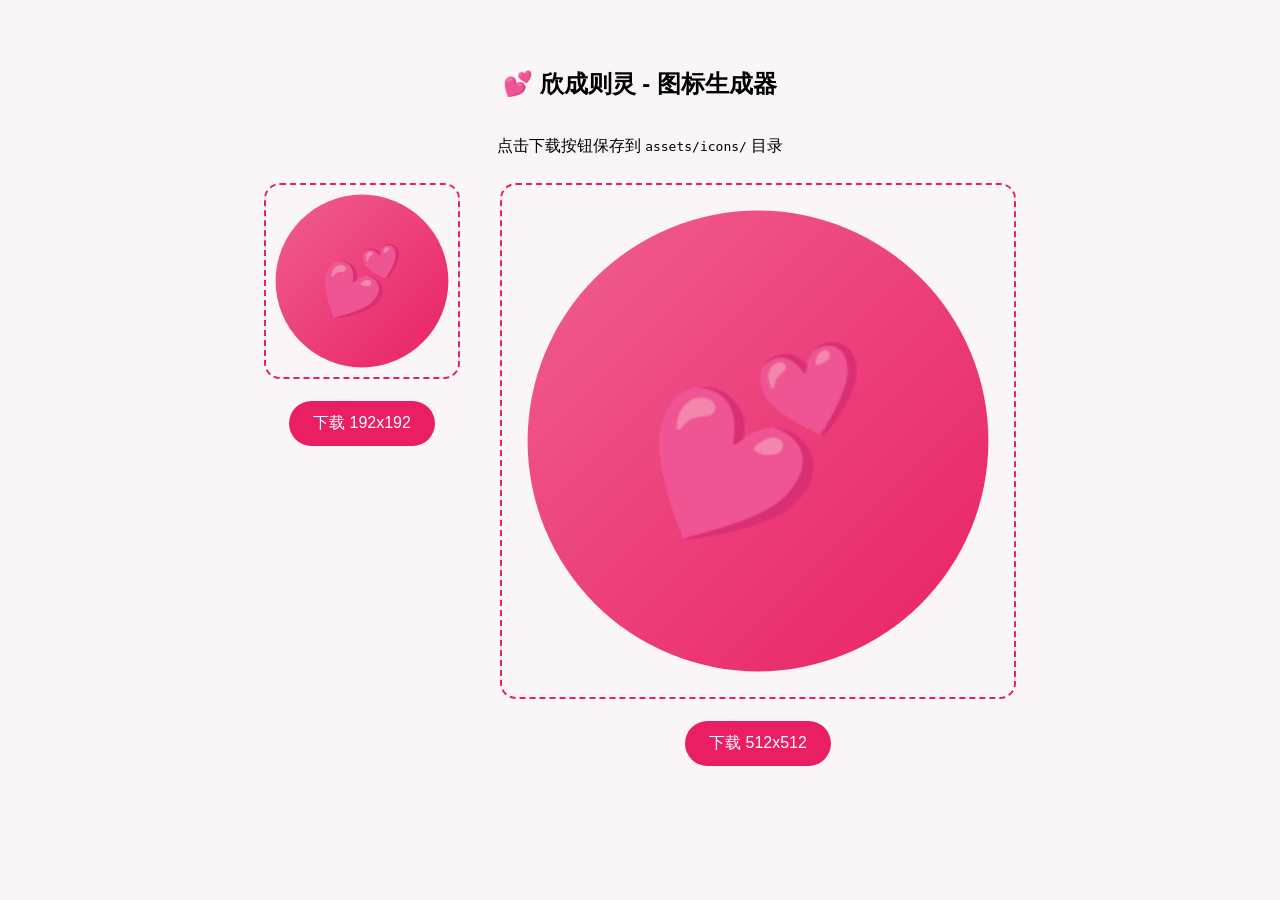
<file: generate-icons.html>
<!DOCTYPE html>
<html><head><meta charset="UTF-8"><title>生成图标 - 欣成则灵</title>
<style>body{font-family:sans-serif;display:flex;flex-direction:column;align-items:center;padding:40px;background:#faf5f7}
canvas{border:2px dashed #e91e63;margin:10px;border-radius:16px}
button{background:#e91e63;color:#fff;border:none;padding:12px 24px;border-radius:25px;font-size:1rem;cursor:pointer;margin:8px}
.downloads{display:flex;gap:20px;flex-wrap:wrap;justify-content:center}</style></head>
<body>
<h2>💕 欣成则灵 - 图标生成器</h2>
<p>点击下载按钮保存到 <code>assets/icons/</code> 目录</p>
<div class="downloads">
<div style="text-align:center"><canvas id="c192" width="192" height="192"></canvas><br><button onclick="download('c192','icon-192.png')">下载 192x192</button></div>
<div style="text-align:center"><canvas id="c512" width="512" height="512"></canvas><br><button onclick="download('c512','icon-512.png')">下载 512x512</button></div>
</div>
<script>
function drawIcon(canvasId) {
  const c = document.getElementById(canvasId);
  const x = c.getContext('2d');
  const s = c.width;
  // 背景渐变
  const grad = x.createLinearGradient(0, 0, s, s);
  grad.addColorStop(0, '#f06292');
  grad.addColorStop(1, '#e91e63');
  x.fillStyle = grad;
  x.beginPath(); x.arc(s/2, s/2, s*0.45, 0, Math.PI*2); x.fill();
  // 爱心文字
  x.fillStyle = '#fff';
  x.font = `bold ${s*0.35}px sans-serif`;
  x.textAlign = 'center';
  x.fillText('💕', s/2, s/2 + s*0.12);
}
function download(canvasId, filename) {
  const c = document.getElementById(canvasId);
  c.toBlob(b => {
    const a = document.createElement('a');
    a.download = filename;
    a.href = URL.createObjectURL(b);
    a.click();
  });
}
drawIcon('c192'); drawIcon('c512');
</script>
</body></html>
</file>
